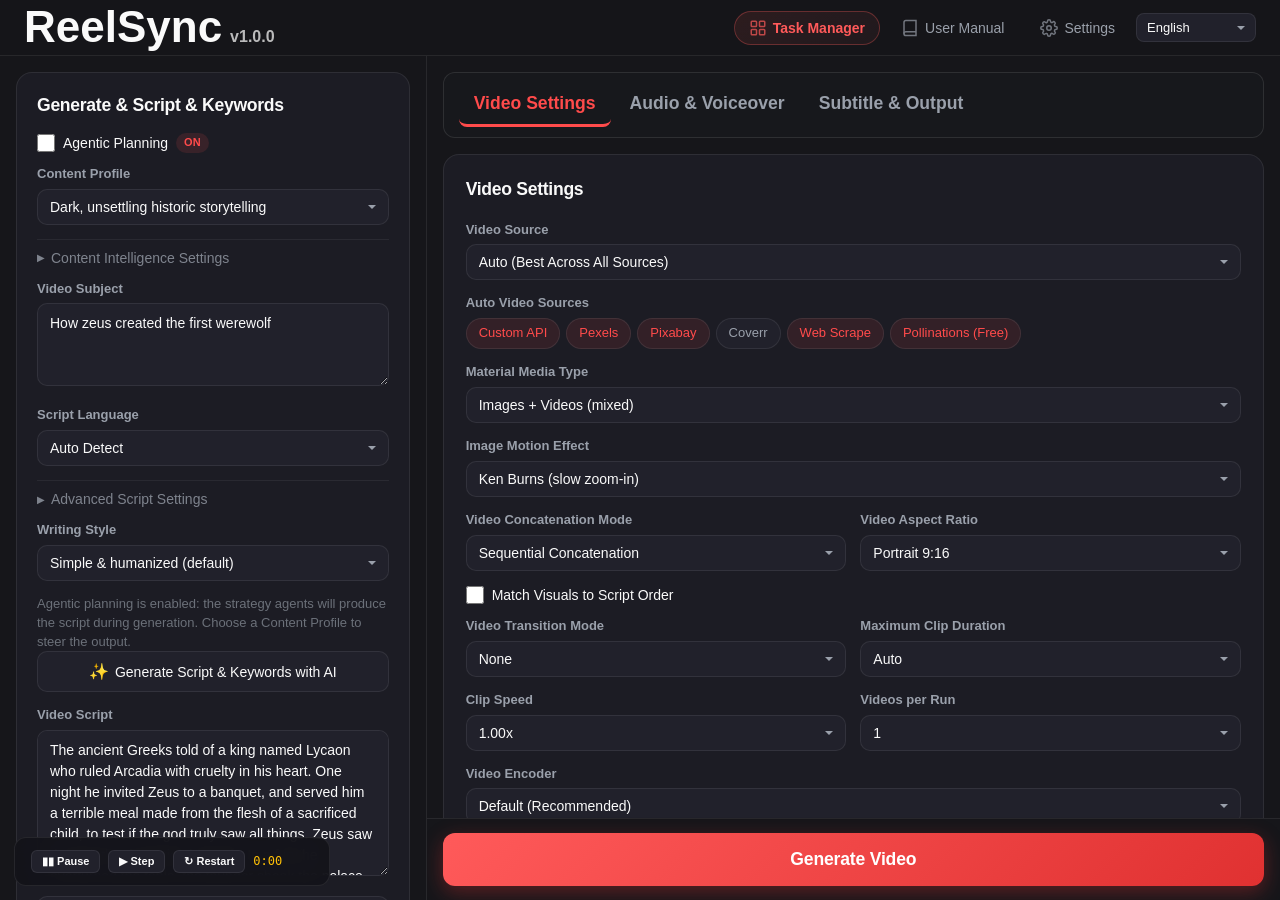
<file: demo/index.html>
<!DOCTYPE html>
<html lang="en">
<head>
<meta charset="UTF-8" />
<meta name="viewport" content="width=device-width, initial-scale=1.0" />
<title>ReelSync - Interactive Product Simulation</title>
<link rel="icon" href="data:image/svg+xml,%3Csvg xmlns='http://www.w3.org/2000/svg' viewBox='0 0 32 32'%3E%3Crect width='32' height='32' rx='8' fill='%23ff4b4b'/%3E%3Cpath d='M11 8l13 8-13 8z' fill='white'/%3E%3C/svg%3E" />
<style>
  :root {
    --bg: #16161a;
    --bg2: #21212b;
    --panel: #1c1c24;
    --panel2: #22232c;
    --border: rgba(255,255,255,0.08);
    --border-strong: rgba(255,255,255,0.14);
    --text: #fafafa;
    --muted: #9aa0ab;
    --dim: #6b7079;
    --accent: #ff4b4b;
    --accent-grad: linear-gradient(135deg, #ff5a5a 0%, #e03131 100%);
    --green: #4CAF50;
    --green-soft: rgba(76,175,80,0.14);
    --blue: #2196F3;
    --amber: #FFC107;
    --radius: 16px;
    --radius-sm: 10px;
    --font: "Segoe UI", -apple-system, BlinkMacSystemFont, Roboto, "Helvetica Neue", Arial, sans-serif;
  }
  * { box-sizing: border-box; margin: 0; padding: 0; }
  html, body { height: 100%; }
  body {
    background: var(--bg);
    color: var(--text);
    font-family: var(--font);
    font-size: 15px;
    line-height: 1.45;
    overflow-x: hidden;
    -webkit-font-smoothing: antialiased;
  }
  ::selection { background: rgba(255,75,75,0.35); }
  button { font-family: inherit; cursor: pointer; border: none; background: none; color: inherit; }
  input, textarea, select { font-family: inherit; }

  /* ---------- Top bar ---------- */
  .topbar {
    height: 56px; flex: 0 0 56px;
    display: flex; align-items: center; gap: 12px;
    padding: 0 24px;
    background: rgba(22,22,26,0.92);
    border-bottom: 1px solid var(--border);
    backdrop-filter: blur(12px);
    z-index: 100;
    position: sticky; top: 0;
  }
  .brand { display: flex; align-items: baseline; gap: 8px; }
  .brand-name { font-size: 2.75rem; font-weight: 700; letter-spacing: 0; line-height: 1.15; }
  .brand-version { font-size: 1rem; opacity: 0.72; font-weight: 600; }
  .topbar-spacer { flex: 1; }
  .topbar-actions { display: flex; align-items: center; gap: 6px; }
  .tb-btn {
    display: inline-flex; align-items: center; gap: 6px;
    padding: 7px 14px; border-radius: 8px;
    font-size: 14px; font-weight: 500; color: var(--muted);
    transition: all .15s;
    background: transparent; border: 1px solid transparent;
  }
  .tb-btn:hover { color: var(--text); background: rgba(255,255,255,0.05); border-color: var(--border); }
  .tb-btn svg { width: 18px; height: 18px; opacity: 0.7; }
  /* Task Manager 入口按钮：与 webui/styles.css 的胶囊样式一致 */
  .tb-btn.tm-pill {
    border-radius: 20px;
    background: linear-gradient(135deg, rgba(255,90,90,0.1), rgba(255,120,120,0.05));
    border: 1px solid rgba(255,90,90,0.3);
    color: #ff5a5a; font-weight: 600;
  }
  .tb-btn.tm-pill.flash { background: rgba(255,90,90,0.2); border-color: rgba(255,90,90,0.6); box-shadow: 0 4px 12px rgba(224,49,49,0.25); }
  .lang-sel {
    padding: 6px 10px; border-radius: 8px; font-size: 13px;
    background: var(--bg2); color: var(--text); border: 1px solid var(--border);
    width: 120px; appearance: none; -webkit-appearance: none;
    background-image: url("data:image/svg+xml,%3Csvg xmlns='http://www.w3.org/2000/svg' width='12' height='12' fill='%239aa0ab'%3E%3Cpath d='M2 4l4 4 4-4'/%3E%3C/svg%3E");
    background-repeat: no-repeat; background-position: right 8px center;
    cursor: pointer;
  }

  /* ---------- Main layout ---------- */
  .main-grid {
    display: grid;
    grid-template-columns: 1.1fr 2.2fr;
    gap: 0;
    /* 固定为视口高度：左栏内部滚动，右栏底部生成区始终可见（与真实 UI 一致） */
    height: calc(100vh - 56px);
  }

  /* ---------- Left panel ---------- */
  .left-panel {
    border-right: 1px solid var(--border);
    padding: 16px;
    overflow-y: auto;
    max-height: calc(100vh - 56px);
  }
  .left-card {
    background: var(--panel);
    border: 1px solid var(--border);
    border-radius: var(--radius);
    padding: 20px;
  }
  .left-card h3 {
    font-size: 1.1rem;
    font-weight: 700;
    margin-bottom: 14px;
    letter-spacing: -0.3px;
  }
  .field { margin-bottom: 14px; }
  .field-label {
    font-size: 13px; font-weight: 600; color: var(--muted);
    margin-bottom: 5px; display: block;
  }
  .field-help {
    font-size: 12px; color: var(--dim); margin-top: 3px;
  }
  .checkbox-row {
    display: flex; align-items: center; gap: 8px;
    margin-bottom: 12px;
  }
  .checkbox-row input[type="checkbox"] {
    width: 18px; height: 18px; accent-color: var(--accent);
    cursor: pointer;
  }
  .checkbox-row label {
    font-size: 14px; font-weight: 500; cursor: pointer;
  }
  .checkbox-row .badge {
    font-size: 11px; padding: 2px 8px; border-radius: 12px;
    background: rgba(255,75,75,0.12); color: var(--accent); font-weight: 600;
  }
  .sel, .inp {
    width: 100%; padding: 9px 12px; border-radius: var(--radius-sm);
    background: var(--bg2); color: var(--text); border: 1px solid var(--border);
    font-size: 14px; transition: border-color .15s;
  }
  .sel:hover, .inp:hover { border-color: rgba(255,75,75,0.3); }
  .sel:focus, .inp:focus { outline: none; border-color: var(--accent); }
  textarea.inp { resize: vertical; min-height: 60px; line-height: 1.5; }
  .sel {
    appearance: none; -webkit-appearance: none;
    background-image: url("data:image/svg+xml,%3Csvg xmlns='http://www.w3.org/2000/svg' width='12' height='12' fill='%239aa0ab'%3E%3Cpath d='M2 4l4 4 4-4'/%3E%3C/svg%3E");
    background-repeat: no-repeat; background-position: right 10px center;
    padding-right: 30px; cursor: pointer;
  }
  .expander {
    border: none; border-top: 1px solid var(--border);
    padding: 10px 0 0 0; margin: 4px 0 14px 0;
    cursor: pointer; display: flex; align-items: center; gap: 6px;
    font-size: 14px; font-weight: 500; color: var(--muted);
    background: none; width: 100%; text-align: left;
    opacity: 0.78; transition: opacity .15s;
  }
  .expander:hover { opacity: 1; }
  .expander .arrow { transition: transform .2s; font-size: 10px; }
  .expander.open .arrow { transform: rotate(90deg); }
  .expander-body { display: none; padding: 8px 0 0 0; }
  .expander-body.open { display: block; }
  .btn-gen-script {
    width: 100%; padding: 10px; border-radius: var(--radius-sm);
    background: var(--bg2); color: var(--text); border: 1px solid var(--border);
    font-size: 14px; font-weight: 500;
    display: flex; align-items: center; justify-content: center; gap: 6px;
    transition: all .15s; margin-bottom: 14px;
  }
  .btn-gen-script:hover { border-color: var(--accent); background: rgba(255,75,75,0.06); }
  /* REC 自动演示：按钮被"按下"时的高亮环 */
  .btn-gen-script.flash {
    border-color: var(--accent) !important;
    background: rgba(255,75,75,0.14) !important;
    box-shadow: 0 0 0 3px rgba(255,75,75,0.25);
  }
  .generate-btn.flash { filter: brightness(1.18); transform: scale(0.98); box-shadow: 0 0 0 4px rgba(255,75,75,0.35); }
  .ci-desc {
    font-size: 13px; color: var(--dim); margin-top: 4px;
    line-height: 1.45;
  }

  /* ---------- Right panel ---------- */
  .right-panel {
    display: flex; flex-direction: column;
    overflow: hidden;
    min-height: 0;
  }

  /* Tabs —— 与 webui/styles.css 的 stTabs 容器一致：圆角容器 + 内边距 */
  .tab-bar {
    display: flex; gap: 4px; padding: 10px 15px;
    margin: 16px 16px 0 16px;
    background: rgba(25,27,31,0.5);
    border-radius: 12px;
    border: 1px solid rgba(255,255,255,0.1);
    flex-shrink: 0;
  }
  .tab-btn {
    padding: 10px 15px;
    font-size: 1.1rem; font-weight: 600;
    color: var(--muted); border-bottom: 3px solid transparent;
    border-radius: 8px;
    transition: all .2s; cursor: pointer;
    background: none; border-top: none; border-left: none; border-right: none;
  }
  .tab-btn:hover { color: var(--text); background: rgba(255,255,255,0.05); }
  .tab-btn.active { color: var(--accent); border-bottom-color: var(--accent); }

  /* Tab content */
  .tab-content {
    flex: 1 1 0; min-height: 0;
    overflow-y: auto; padding: 16px;
  }
  .tab-pane { display: none; }
  .tab-pane.active { display: block; }
  .right-card {
    background: var(--panel);
    border: 1px solid var(--border);
    border-radius: var(--radius);
    padding: 22px;
  }
  .right-card h3 {
    font-size: 1.1rem; font-weight: 700;
    margin-bottom: 18px; letter-spacing: -0.3px;
  }
  .field-row {
    display: grid; grid-template-columns: 1fr 1fr; gap: 14px;
  }
  .seg-ctrl {
    display: flex; gap: 0; border-radius: var(--radius-sm); overflow: hidden;
    border: 1px solid var(--border); margin-bottom: 16px;
  }
  .seg-btn {
    flex: 1; padding: 10px 16px; text-align: center;
    font-size: 14px; font-weight: 500;
    background: var(--bg2); color: var(--muted);
    border: none; border-right: 1px solid var(--border);
    transition: all .15s; cursor: pointer;
  }
  .seg-btn:last-child { border-right: none; }
  .seg-btn.active {
    background: rgba(255,75,75,0.1); color: var(--accent);
    font-weight: 600;
  }
  .voice-preview-btns {
    display: flex; gap: 10px; margin-top: 14px;
  }
  .vp-btn {
    flex: 1; padding: 10px 16px; border-radius: var(--radius-sm);
    background: var(--bg2); color: var(--text); border: 1px solid var(--border);
    font-size: 14px; font-weight: 500;
    display: flex; align-items: center; justify-content: center; gap: 8px;
    transition: all .15s;
  }
  .vp-btn:hover { border-color: var(--accent); background: rgba(255,75,75,0.06); }
  .slider-row {
    display: grid; grid-template-columns: 1fr 1fr; gap: 14px;
  }
  .slider-group { display: flex; flex-direction: column; gap: 4px; }
  .slider-group label { font-size: 13px; font-weight: 600; color: var(--muted); }
  .slider-group .sel { width: 100%; }
  .info-text {
    font-size: 13px; color: var(--dim); margin-top: 6px;
  }
  .section-divider {
    border: none; border-top: 1px solid var(--border);
    margin: 18px 0;
  }

  /* Subtitle preview */
  .sub-preview {
    width: 100%; height: 120px; border-radius: var(--radius-sm);
    background: linear-gradient(135deg, #0d1117 0%, #161b22 100%);
    border: 1px solid var(--border);
    display: grid; place-items: center;
    margin: 14px 0;
    position: relative; overflow: hidden;
  }
  .sub-preview .preview-text {
    font-size: 28px; font-weight: 800; color: #fff;
    text-shadow: 0 2px 8px rgba(0,0,0,0.6);
    letter-spacing: -0.5px;
  }
  .sub-preview .preview-text .hl { color: var(--amber); }

  /* ---------- Bottom section ---------- */
  .bottom-section {
    border-top: 1px solid var(--border);
    padding: 14px 16px;
    background: var(--bg);
    flex-shrink: 0;
  }
  .generate-btn {
    width: 100%; padding: 16px 24px; border-radius: 12px;
    background: var(--accent-grad); color: #fff;
    font-size: 1.1rem; font-weight: 700;
    box-shadow: 0 6px 20px rgba(224,49,49,0.35);
    transition: transform .2s ease, box-shadow .2s ease; letter-spacing: -0.2px;
    border: none; cursor: pointer;
  }
  .generate-btn:hover {
    transform: scale(1.02);
    box-shadow: 0 4px 15px rgba(255,75,75,0.3);
  }
  .generate-btn:disabled {
    opacity: 0.45; filter: grayscale(0.9);
    cursor: not-allowed; transform: none !important;
    box-shadow: none !important;
  }

  /* Status / progress */
  .status-bar {
    display: none; margin-top: 14px;
    background: var(--panel); border: 1px solid var(--border);
    border-radius: var(--radius-sm); padding: 14px 16px;
  }
  .status-bar.show { display: block; }
  .status-bar.success { border-color: rgba(76,175,80,0.35); background: rgba(76,175,80,0.06); }
  .status-bar.fail { border-color: rgba(255,75,75,0.35); background: rgba(255,75,75,0.06); }
  .status-text { font-size: 14px; font-weight: 500; }
  .status-bar.success .status-text { color: var(--green); }
  .progress-track {
    height: 6px; border-radius: 3px; background: var(--bg2);
    margin-top: 10px; overflow: hidden;
  }
  .progress-fill {
    height: 100%; border-radius: 3px; background: var(--accent-grad);
    width: 0%; transition: width .3s;
  }
  .progress-pct { font-size: 12px; color: var(--dim); margin-top: 4px; text-align: right; }

  /* Video player */
  .video-player {
    display: none; margin-top: 14px;
    background: #000; border-radius: var(--radius);
    overflow: hidden; position: relative;
  }
  .video-player.show { display: block; }
  .video-player .vp-inner {
    position: relative; height: 280px; aspect-ratio: 9/16;
    margin: 0 auto;
    background: linear-gradient(135deg, #0d1117 0%, #161b22 100%);
    display: grid; place-items: center;
    overflow: hidden;
  }
  .video-player .vp-inner video {
    width: 100%; height: 100%; object-fit: contain;
  }
  .vp-placeholder {
    text-align: center; color: var(--dim);
  }
  .vp-placeholder .icon { font-size: 48px; margin-bottom: 8px; }
  .vp-placeholder .label { font-size: 14px; }
  /* 成片预览：模拟 ReelSync 输出画面（素材 + 高亮字幕） */
  .vp-film {
    display: none; position: absolute; inset: 0;
    background:
      radial-gradient(ellipse at 70% 20%, rgba(255,120,60,0.35), transparent 55%),
      radial-gradient(ellipse at 25% 75%, rgba(80,60,180,0.4), transparent 60%),
      linear-gradient(160deg, #2b1d3a 0%, #1a1426 45%, #0d0a14 100%);
  }
  .vp-film.show { display: block; animation: filmIn .5s ease-out; }
  @keyframes filmIn { from { opacity: 0; transform: scale(1.04); } to { opacity: 1; transform: scale(1); } }
  .vp-film .storm {
    position: absolute; top: 12%; left: 50%; transform: translateX(-50%);
    width: 46%; aspect-ratio: 1; border-radius: 50%;
    background: radial-gradient(circle, rgba(255,214,90,0.5) 0%, rgba(255,150,50,0.18) 45%, transparent 70%);
    filter: blur(6px);
    animation: stormPulse 2.4s ease-in-out infinite;
  }
  @keyframes stormPulse { 0%,100% { opacity: .7; transform: translateX(-50%) scale(1); } 50% { opacity: 1; transform: translateX(-50%) scale(1.12); } }
  .vp-film .caption {
    position: absolute; left: 8%; right: 8%; bottom: 14%;
    text-align: center;
    font-size: 30px; font-weight: 800; line-height: 1.15;
    color: #fff; text-transform: uppercase;
    text-shadow: 0 3px 0 #000, 0 0 18px rgba(0,0,0,0.65);
    letter-spacing: -0.5px;
  }
  .vp-film .caption .hl { color: var(--amber); }
  .vp-film .badge {
    position: absolute; top: 10px; left: 10px;
    padding: 3px 10px; border-radius: 12px;
    background: rgba(0,0,0,0.55); color: #fff;
    font-size: 11px; font-weight: 600; letter-spacing: 0.4px;
  }
  .vp-controls {
    display: flex; align-items: center; gap: 10px;
    padding: 10px 14px; background: var(--panel);
  }
  .vp-controls button {
    width: 32px; height: 32px; border-radius: 50%;
    display: grid; place-items: center;
    background: var(--bg2); color: var(--text); font-size: 14px;
    transition: background .15s;
  }
  .vp-controls button:hover { background: var(--panel2); }
  .vp-controls .time { font-size: 12px; color: var(--muted); font-variant-numeric: tabular-nums; }
  .vp-controls .spacer { flex: 1; }
  .download-btn {
    display: inline-flex; align-items: center; gap: 6px;
    padding: 8px 16px; border-radius: 10px;
    background: var(--bg2); color: var(--text); border: 1px solid var(--border);
    font-size: 13px; font-weight: 500; margin-top: 10px;
    transition: all .15s;
  }
  .download-btn:hover { border-color: var(--accent); }

  /* Task Manager popover */
  .tm-popover {
    display: none; position: fixed; top: 52px; right: 24px;
    width: min(520px, calc(100vw - 48px));
    background: rgba(30,30,34,0.92); border: 1px solid var(--border);
    border-radius: 16px; padding: 16px;
    backdrop-filter: blur(16px); z-index: 200;
    box-shadow: 0 20px 60px rgba(0,0,0,0.5);
  }
  .tm-popover.show { display: block; }
  .tm-tabs { display: flex; gap: 4px; margin-bottom: 12px; }
  .tm-tab {
    padding: 6px 14px; border-radius: 8px; font-size: 13px; font-weight: 500;
    color: var(--muted); background: transparent; transition: all .15s;
  }
  .tm-tab.active { background: rgba(255,255,255,0.08); color: var(--text); }
  .tm-task {
    display: flex; align-items: center; gap: 12px;
    padding: 10px 12px; border-radius: 10px;
    margin-bottom: 6px; transition: background .15s;
  }
  .tm-task:hover { background: rgba(255,255,255,0.04); }
  .tm-task .subj { font-weight: 600; font-size: 14px; flex: 1; }
  .tm-task .meta { font-size: 12px; color: var(--dim); }
  .tm-task .status-dot {
    width: 8px; height: 8px; border-radius: 50%; flex-shrink: 0;
  }
  .tm-task .status-dot.done { background: var(--green); }
  .tm-task .status-dot.running { background: var(--amber); animation: pulse 1.2s infinite; }
  @keyframes pulse { 0%,100% { opacity: 1; } 50% { opacity: 0.4; } }

  /* Toast */
  .toast-container {
    position: fixed; bottom: 20px; right: 20px; z-index: 300;
    display: flex; flex-direction: column; gap: 8px;
  }
  .toast {
    padding: 10px 16px; border-radius: 10px;
    background: rgba(30,30,34,0.95); border: 1px solid var(--border);
    backdrop-filter: blur(12px); font-size: 13px; font-weight: 500;
    animation: toastIn .3s ease-out;
    display: flex; align-items: center; gap: 8px;
  }
  @keyframes toastIn { from { opacity: 0; transform: translateY(10px); } to { opacity: 1; transform: translateY(0); } }

  /* Responsive */
  @media (max-width: 900px) {
    .main-grid { grid-template-columns: 1fr; }
    .left-panel { max-height: none; border-right: none; border-bottom: 1px solid var(--border); }
    .brand-name { font-size: 1.875rem; }
  }

  /* Demo mode badge —— 左下角，避开顶部操作区与右下角 toast */
  .demo-badge {
    display: none; position: fixed; bottom: 14px; left: 14px;
    padding: 6px 14px; border-radius: 20px;
    background: rgba(255,193,7,0.15); border: 1px solid rgba(255,193,7,0.35);
    color: var(--amber); font-size: 12px; font-weight: 600;
    z-index: 250; letter-spacing: 0.3px;
  }
  .demo-badge.show { display: flex; align-items: center; gap: 6px; }

  /* Dev controls */
  .dev-panel {
    display: none; position: fixed; bottom: 14px; left: 14px;
    padding: 12px 16px; border-radius: 12px;
    background: rgba(20,20,26,0.95); border: 1px solid var(--border);
    backdrop-filter: blur(12px); z-index: 250;
    font-size: 12px; color: var(--muted);
  }
  .dev-panel.show { display: flex; flex-direction: column; gap: 8px; }
  .dev-row { display: flex; align-items: center; gap: 8px; }
  .dev-row button {
    padding: 4px 10px; border-radius: 6px; font-size: 11px; font-weight: 600;
    background: var(--bg2); color: var(--text); border: 1px solid var(--border);
    transition: all .1s;
  }
  .dev-row button:hover { border-color: var(--accent); }
  .dev-row .clock { font-family: monospace; color: var(--amber); min-width: 60px; }

  /* AI activity */
  .ai-activity {
    display: none; margin-top: 14px;
    background: var(--panel); border: 1px solid var(--border);
    border-radius: var(--radius-sm); padding: 12px 14px;
    max-height: 110px; overflow-y: auto;
  }
  .ai-activity.show { display: block; }
  .ai-activity h4 { font-size: 12px; font-weight: 600; color: var(--dim); text-transform: uppercase; letter-spacing: 0.5px; margin-bottom: 8px; }
  .ai-log { font-size: 12px; color: var(--muted); font-family: monospace; line-height: 1.6; }
  .ai-log .ts { color: var(--dim); }
  .ai-log .ok { color: var(--green); }
  .ai-log .info { color: var(--blue); }
  .ai-log .warn { color: var(--amber); }
</style>
</head>
<body>

<!-- Top bar -->
<div class="topbar">
  <div class="brand">
    <span class="brand-name">ReelSync</span>
    <span class="brand-version">v1.0.0</span>
  </div>
  <div class="topbar-spacer"></div>
  <div class="topbar-actions">
    <button class="tb-btn tm-pill" onclick="toggleTM()" id="tmBtn">
      <svg viewBox="0 0 24 24" fill="none" stroke="currentColor" stroke-width="2"><rect x="3" y="3" width="7" height="7" rx="1"/><rect x="14" y="3" width="7" height="7" rx="1"/><rect x="3" y="14" width="7" height="7" rx="1"/><rect x="14" y="14" width="7" height="7" rx="1"/></svg>
      Task Manager
    </button>
    <button class="tb-btn">
      <svg viewBox="0 0 24 24" fill="none" stroke="currentColor" stroke-width="2"><path d="M4 19.5A2.5 2.5 0 0 1 6.5 17H20"/><path d="M6.5 2H20v20H6.5A2.5 2.5 0 0 1 4 19.5v-15A2.5 2.5 0 0 1 6.5 2z"/></svg>
      User Manual
    </button>
    <button class="tb-btn" onclick="toast('Settings opened','info')">
      <svg viewBox="0 0 24 24" fill="none" stroke="currentColor" stroke-width="2"><circle cx="12" cy="12" r="3"/><path d="M19.4 15a1.65 1.65 0 0 0 .33 1.82l.06.06a2 2 0 0 1-2.83 2.83l-.06-.06a1.65 1.65 0 0 0-1.82-.33 1.65 1.65 0 0 0-1 1.51V21a2 2 0 0 1-4 0v-.09A1.65 1.65 0 0 0 9 19.4a1.65 1.65 0 0 0-1.82.33l-.06.06a2 2 0 0 1-2.83-2.83l.06-.06A1.65 1.65 0 0 0 4.68 15a1.65 1.65 0 0 0-1.51-1H3a2 2 0 0 1 0-4h.09A1.65 1.65 0 0 0 4.6 9a1.65 1.65 0 0 0-.33-1.82l-.06-.06a2 2 0 0 1 2.83-2.83l.06.06A1.65 1.65 0 0 0 9 4.68a1.65 1.65 0 0 0 1-1.51V3a2 2 0 0 1 4 0v.09a1.65 1.65 0 0 0 1 1.51 1.65 1.65 0 0 0 1.82-.33l.06-.06a2 2 0 0 1 2.83 2.83l-.06.06A1.65 1.65 0 0 0 19.4 9a1.65 1.65 0 0 0 1.51 1H21a2 2 0 0 1 0 4h-.09a1.65 1.65 0 0 0-1.51 1z"/></svg>
      Settings
    </button>
    <select class="lang-sel" aria-label="Language">
      <option>English</option>
      <option>中文</option>
      <option>Deutsch</option>
      <option>Espa&ntilde;ol</option>
      <option>Ti&#7871;ng Vi&#7879;t</option>
    </select>
  </div>
</div>

<!-- Task Manager Popover -->
<div class="tm-popover" id="tmPopover">
  <div class="tm-tabs">
    <button class="tm-tab active">All</button>
    <button class="tm-tab">Processing</button>
    <button class="tm-tab">Completed</button>
    <button class="tm-tab">Failed</button>
  </div>
  <div id="tmList"></div>
</div>

<!-- Main grid -->
<div class="main-grid">

  <!-- Left panel -->
  <div class="left-panel">
    <div class="left-card">
      <h3>Generate &amp; Script &amp; Keywords</h3>

      <div class="checkbox-row">
        <input type="checkbox" id="agenticCheck" />
        <label for="agenticCheck">Agentic Planning</label>
        <span class="badge">ON</span>
      </div>

      <div class="field">
        <label class="field-label">Content Profile</label>
        <select class="sel" id="contentProfile">
          <option>Dark, unsettling historic storytelling</option>
          <option>Fast-paced tech explainer</option>
          <option>Warm educational narrator</option>
        </select>
      </div>

      <button class="expander" onclick="toggleExp(this)">
        <span class="arrow">&#9654;</span> Content Intelligence Settings
      </button>
      <div class="expander-body" id="ciBody"></div>

      <div class="field">
        <label class="field-label">Video Subject</label>
        <textarea class="inp" rows="3" id="videoSubject">How zeus created the first werewolf</textarea>
      </div>

      <div class="field">
        <label class="field-label">Script Language</label>
        <select class="sel" id="scriptLang">
          <option>Auto Detect</option>
          <option>English</option>
          <option>Chinese</option>
          <option>Spanish</option>
        </select>
      </div>

      <button class="expander" onclick="toggleExp(this)">
        <span class="arrow">&#9654;</span> Advanced Script Settings
      </button>
      <div class="expander-body" id="advBody"></div>

      <div class="field">
        <label class="field-label">Writing Style</label>
        <select class="sel">
          <option>Simple &amp; humanized (default)</option>
          <option>Field expert / professional</option>
          <option>Storytelling / vivid</option>
          <option>Persuasive / motivational</option>
          <option>Educational / clear teacher</option>
          <option>Casual / relaxed</option>
        </select>
      </div>

      <p class="ci-desc">Agentic planning is enabled: the strategy agents will produce the script during generation. Choose a Content Profile to steer the output.</p>

      <button class="btn-gen-script" id="genScriptBtn" onclick="genScript()">
        <span style="font-size:16px">&#10024;</span> Generate Script &amp; Keywords with AI
      </button>

      <div class="field">
        <label class="field-label">Video Script</label>
        <textarea class="inp" rows="6" id="videoScript">The ancient Greeks told of a king named Lycaon who ruled Arcadia with cruelty in his heart. One night he invited Zeus to a banquet, and served him a terrible meal made from the flesh of a sacrificed child, to test if the god truly saw all things. Zeus saw through the deception instantly. In a fury he overturned the table, the thunder shook the palace walls, and Lycaon's eyes went wide with terror as his body began to twist and crack with a new wild hunger. Zeus watched him run into the night and decreed that this curse would pass down through his bloodline creating the werewolves we hear about in stories today, so the next time you hear a howl at the moon remember it started with a king who thought he could trick the king of the gods</textarea>
      </div>

      <button class="btn-gen-script" id="genKeywordsBtn" onclick="toast('Keywords generated','ok')">
        <span style="font-size:16px">&#10024;</span> Generate Keywords with AI
      </button>

      <div class="field">
        <label class="field-label">Video Keywords <span style="font-weight:400;color:var(--dim)">(English, Optional)</span></label>
        <textarea class="inp" rows="3" id="videoTerms">Zeus throne, Lycaon palace, Arcadian palace, Lycaon banquet, Zeus overturning table, Zeus thunder, Lycaon transforming, werewolf night</textarea>
      </div>
    </div>
  </div>

  <!-- Right panel -->
  <div class="right-panel">
    <div class="tab-bar">
      <button class="tab-btn active" onclick="switchTab(0)">Video Settings</button>
      <button class="tab-btn" onclick="switchTab(1)">Audio &amp; Voiceover</button>
      <button class="tab-btn" onclick="switchTab(2)">Subtitle &amp; Output</button>
    </div>

    <div class="tab-content">
      <!-- Tab 0: Video Settings -->
      <div class="tab-pane active" id="tp0">
        <div class="right-card">
          <h3>Video Settings</h3>

          <div class="field">
            <label class="field-label">Video Source</label>
            <select class="sel" id="videoSource" onchange="onSourceChange()">
              <option value="auto">Auto (Best Across All Sources)</option>
              <option value="custom">Custom API (Hybrid)</option>
              <option value="pexels">Pexels</option>
              <option value="pixabay">Pixabay</option>
              <option value="coverr">Coverr</option>
              <option value="webscrape">Web Scrape</option>
              <option value="pollinations">Pollinations (Free)</option>
            </select>
          </div>

          <div id="autoProvidersWrap" class="field">
            <label class="field-label">Auto Video Sources</label>
            <div style="display:flex;flex-wrap:wrap;gap:6px;margin-top:4px" id="autoProviders"></div>
          </div>

          <div class="field">
            <label class="field-label">Material Media Type</label>
            <select class="sel">
              <option>Images + Videos (mixed)</option>
              <option>Videos only</option>
            </select>
          </div>

          <div class="field">
            <label class="field-label">Image Motion Effect</label>
            <select class="sel">
              <option>Ken Burns (slow zoom-in)</option>
              <option>Zoom In</option>
              <option>Zoom Out</option>
              <option>Slide In (left)</option>
              <option>Slide In (right)</option>
              <option>Fade</option>
              <option>Random</option>
            </select>
          </div>

          <div class="field-row">
            <div class="field">
              <label class="field-label">Video Concatenation Mode</label>
              <select class="sel">
                <option>Sequential Concatenation</option>
                <option>Random Concatenation (Recommended)</option>
              </select>
            </div>
            <div class="field">
              <label class="field-label">Video Aspect Ratio</label>
              <select class="sel">
                <option>Portrait 9:16</option>
                <option>Landscape 16:9</option>
              </select>
            </div>
          </div>

          <div class="checkbox-row">
            <input type="checkbox" id="matchOrder" />
            <label for="matchOrder">Match Visuals to Script Order</label>
          </div>

          <div class="field-row">
            <div class="field">
              <label class="field-label">Video Transition Mode</label>
              <select class="sel">
                <option>None</option>
                <option>Auto</option>
                <option>Mix</option>
                <option>Shuffle</option>
                <option>FadeIn</option>
                <option>FadeOut</option>
                <option>SlideIn</option>
                <option>SlideOut</option>
                <option>ZoomIn</option>
                <option>ZoomOut</option>
              </select>
            </div>
            <div class="field">
              <label class="field-label">Maximum Clip Duration</label>
              <select class="sel">
                <option>Auto</option>
                <option>2s</option><option>3s</option><option>4s</option>
                <option>5s</option><option>6s</option><option>7s</option>
                <option>8s</option><option>9s</option><option>10s</option>
              </select>
            </div>
          </div>

          <div class="field-row">
            <div class="field">
              <label class="field-label">Clip Speed</label>
              <select class="sel">
                <option>1.00x</option><option>0.50x</option><option>0.75x</option>
                <option>1.25x</option><option>1.50x</option><option>2.00x</option>
              </select>
            </div>
            <div class="field">
              <label class="field-label">Videos per Run</label>
              <select class="sel">
                <option>1</option><option>2</option><option>3</option><option>4</option><option>5</option>
              </select>
            </div>
          </div>

          <div class="field">
            <label class="field-label">Video Encoder</label>
            <select class="sel">
              <option>Default (Recommended)</option>
              <option>libx264 (CPU)</option>
              <option>NVIDIA NVENC (h264_nvenc)</option>
              <option>AMD AMF (h264_amf)</option>
              <option>Intel QSV (h264_qsv)</option>
            </select>
          </div>
        </div>
      </div>

      <!-- Tab 1: Audio & Voiceover -->
      <div class="tab-pane" id="tp1">
        <div class="right-card">
          <h3>Audio &amp; Voiceover</h3>

          <label class="field-label">Voiceover Mode</label>
          <div class="seg-ctrl">
            <button class="seg-btn active" onclick="segBtn(this)">Auto</button>
            <button class="seg-btn" onclick="segBtn(this)">Upload</button>
            <button class="seg-btn" onclick="segBtn(this)">None</button>
          </div>

          <div class="field">
            <label class="field-label">Voiceover Service</label>
            <select class="sel">
              <option>Azure TTS V1</option>
              <option>Azure TTS V2</option>
              <option>SiliconFlow TTS</option>
              <option>Google Gemini TTS</option>
              <option>Xiaomi MiMo TTS</option>
              <option>MiniMax TTS</option>
              <option>ElevenLabs TTS</option>
              <option>Chatterbox TTS</option>
            </select>
          </div>

          <div class="field">
            <label class="field-label">Voice <span style="font-weight:400;color:var(--dim)">(match script language)</span></label>
            <select class="sel">
              <option>en-US-Christopher-Male</option>
              <option>en-US-JennyNeural-Female</option>
              <option>en-US-GuyNeural-Male</option>
              <option>en-US-AriaNeural-Female</option>
            </select>
          </div>

          <div class="slider-row">
            <div class="slider-group">
              <label>Voiceover Volume</label>
              <select class="sel"><option>100%</option><option>80%</option><option>120%</option><option>150%</option><option>200%</option></select>
            </div>
            <div class="slider-group">
              <label>Voiceover Speed</label>
              <select class="sel"><option>1.0x</option><option>0.8x</option><option>0.9x</option><option>1.1x</option><option>1.2x</option><option>1.5x</option><option>2.0x</option></select>
            </div>
          </div>

          <p class="info-text">Estimated full voiceover: about 86.4&ndash;116.9 sec (local estimate, no API call)</p>

          <div class="voice-preview-btns">
            <button class="vp-btn" onclick="toast('Playing voice sample...','info')">
              <span>&#9654;</span> Voice Sample
            </button>
            <button class="vp-btn" onclick="toast('Generating full preview...','info')">
              <span>&#9776;</span> Full Preview
            </button>
          </div>

          <hr class="section-divider" />

          <div class="field">
            <label class="field-label">Background Music Source</label>
            <select class="sel">
              <option>No Background Music</option>
              <option>Random Background Music</option>
              <option>Custom Background Music</option>
              <option>Automatic Video-Matched Music (Sonilo AI)</option>
              <option>Automatic Video-Matched Music (ElevenLabs AI)</option>
            </select>
          </div>

          <div class="field">
            <label class="field-label">Background Music Volume</label>
            <select class="sel"><option>100%</option><option>50%</option><option>75%</option><option>0%</option></select>
          </div>
        </div>
      </div>

      <!-- Tab 2: Subtitle & Output -->
      <div class="tab-pane" id="tp2">
        <div class="right-card">
          <h3>Subtitle &amp; Output</h3>

          <div class="checkbox-row">
            <input type="checkbox" id="subEnabled" checked />
            <label for="subEnabled">Enable Subtitles</label>
          </div>

          <div class="field">
            <label class="field-label">Style Preset</label>
            <select class="sel" id="stylePreset" onchange="onPresetChange()">
              <option value="hormozi">Hormozi / Viral Bold</option>
              <option value="tiktok">TikTok Viral</option>
              <option value="capcut">CapCut Clean</option>
              <option value="cinematic">Cinematic Documentary</option>
              <option value="minimal">Minimalist Clean</option>
              <option value="neon">Neon Glow</option>
              <option value="custom">Custom</option>
            </select>
          </div>

          <div class="field">
            <label class="field-label">Font</label>
            <select class="sel">
              <option>Montserrat-Bold.ttf</option>
              <option>Arial-Bold.ttf</option>
              <option>Impact.ttf</option>
            </select>
          </div>

          <div class="field-row">
            <div class="field">
              <label class="field-label">Position</label>
              <select class="sel">
                <option>Auto</option>
                <option>Top</option>
                <option>Center</option>
                <option selected>Bottom (Recommended)</option>
                <option>Custom</option>
              </select>
            </div>
            <div class="field">
              <label class="field-label">Subtitle Casing</label>
              <select class="sel">
                <option>As Spoken</option>
                <option>UPPERCASE (AA)</option>
                <option>lowercase (aa)</option>
                <option>Sentence case (Aa)</option>
                <option>Title Case (Aa)</option>
              </select>
            </div>
          </div>

          <div class="sub-preview">
            <span class="preview-text" id="subPreviewText">How <span class="hl">Zeus</span> created the first <span class="hl">werewolf</span></span>
          </div>

          <div class="field-row">
            <div class="field">
              <label class="field-label">Font Size</label>
              <select class="sel"><option>60</option><option>30</option><option>40</option><option>50</option><option>70</option><option>80</option><option>100</option></select>
            </div>
            <div class="field">
              <label class="field-label">Color</label>
              <div style="display:flex;align-items:center;gap:8px">
                <div style="width:32px;height:32px;border-radius:6px;background:#fff;border:1px solid var(--border)"></div>
                <span style="font-size:13px;color:var(--dim)">#FFFFFF</span>
              </div>
            </div>
          </div>

          <div class="field-row">
            <div class="field">
              <label class="field-label">Outline</label>
              <div style="display:flex;align-items:center;gap:8px">
                <div style="width:32px;height:32px;border-radius:6px;background:#000;border:1px solid var(--border)"></div>
                <span style="font-size:13px;color:var(--dim)">#000000</span>
              </div>
            </div>
            <div class="field">
              <label class="field-label">Highlight Color</label>
              <div style="display:flex;align-items:center;gap:8px">
                <div style="width:32px;height:32px;border-radius:6px;background:#FFD60A;border:1px solid var(--border)"></div>
                <span style="font-size:13px;color:var(--dim)">#FFD60A</span>
              </div>
            </div>
          </div>

          <div class="checkbox-row">
            <input type="checkbox" id="bgEnabled" />
            <label for="bgEnabled">Background</label>
          </div>

          <hr class="section-divider" />

          <h4 style="font-size:0.85rem;font-weight:600;letter-spacing:0.04em;color:var(--dim);text-transform:uppercase;margin-bottom:12px">Subtitle Animation</h4>

          <div class="checkbox-row">
            <input type="checkbox" id="animPop" />
            <label for="animPop">Pop-in Bounce</label>
          </div>
          <div class="checkbox-row">
            <input type="checkbox" id="animFloat" />
            <label for="animFloat">Floating Motion</label>
          </div>
          <div class="checkbox-row">
            <input type="checkbox" id="animHL" />
            <label for="animHL">Highlight Active Word</label>
          </div>
          <div class="checkbox-row">
            <input type="checkbox" id="animAvoid" checked />
            <label for="animAvoid">Dynamic Auto Avoidance</label>
          </div>
        </div>
      </div>
    </div>

    <!-- Bottom section -->
    <div class="bottom-section">
      <button class="generate-btn" id="genBtn" onclick="startGen()">Generate Video</button>

      <div class="status-bar" id="statusBar">
        <div class="status-text" id="statusText">Generating video, please wait...</div>
        <div class="progress-track"><div class="progress-fill" id="progressFill"></div></div>
        <div class="progress-pct" id="progressPct"></div>
      </div>

      <div class="ai-activity" id="aiActivity">
        <h4>AI Activity</h4>
        <div class="ai-log" id="aiLog"></div>
      </div>

      <div class="video-player" id="videoPlayer">
        <div class="vp-inner" id="vpInner">
          <div class="vp-film" id="vpFilm">
            <div class="storm"></div>
            <span class="badge">1080&times;1920 &middot; 1:11</span>
            <div class="caption">How <span class="hl">Zeus</span> created the first <span class="hl">werewolf</span></div>
          </div>
          <div class="vp-placeholder">
            <div class="icon">&#9654;</div>
            <div class="label">Video will appear here</div>
          </div>
        </div>
        <div class="vp-controls">
          <button onclick="toast('Playing...','info')">&#9654;</button>
          <span class="time">0:00 / 1:11</span>
          <div class="spacer"></div>
          <button onclick="toast('Download started','ok')">&#8681;</button>
        </div>
      </div>
    </div>
  </div>
</div>

<!-- Demo badge -->
<div class="demo-badge" id="demoBadge">&#9673; DEMO MODE</div>

<!-- Dev controls -->
<div class="dev-panel" id="devPanel">
  <div class="dev-row">
    <button id="devPause" onclick="togglePause()">&#9646;&#9646; Pause</button>
    <button onclick="stepFwd()">&#9654; Step</button>
    <button onclick="resetClock()">&#8635; Restart</button>
    <span class="clock" id="clockDisplay">0:00</span>
  </div>
</div>

<!-- Toasts -->
<div class="toast-container" id="toasts"></div>

<script>
  var $ = function(id) { return document.getElementById(id); };

  /* ======== Clock ======== */
  var clock = { t: 0, running: false, scale: 1, startTime: 0 };
  var REC = new URLSearchParams(window.location.search).get("record") === "1";
  var REC_FORM = 1.4, REC_GEN = 4.0;

  if (REC) {
    clock.scale = 2;
    $("demoBadge").classList.add("show");
    $("devPanel").classList.remove("show");
    document.querySelectorAll(".tb-btn, .lang-sel, .checkbox-row input, .sel, .inp, textarea, .btn-gen-script, .expander, .seg-btn, .generate-btn, .tab-btn").forEach(function(el) {
      el.style.pointerEvents = "none";
    });
  } else {
    $("devPanel").classList.add("show");
  }

  function clockTick() {
    if (clock.running) {
      clock.t = REC ? (performance.now() - clock.startTime) / 1000 * clock.scale : (performance.now() - clock.startTime) / 1000;
    }
    requestAnimationFrame(clockTick);
  }
  requestAnimationFrame(clockTick);

  function resetClock() { clock.t = 0; clock.running = false; $("clockDisplay").textContent = "0:00"; }
  function togglePause() {
    clock.running = !clock.running;
    $("devPause").textContent = clock.running ? "\u23F8 Pause" : "\u25B6 Resume";
    toast(clock.running ? "Workflow resumed" : "Workflow paused", "info");
  }
  function stepFwd() { clock.t += 1; }

  setInterval(function() {
    var s = Math.floor(clock.t);
    $("clockDisplay").textContent = Math.floor(s / 60) + ":" + String(s % 60).padStart(2, "0");
  }, 200);

  /* ======== Toast ======== */
  function toast(msg, type) {
    var d = document.createElement("div");
    d.className = "toast";
    d.innerHTML = (type === "ok" ? "&#10003; " : type === "warn" ? "&#9888; " : "") + msg;
    $("toasts").appendChild(d);
    setTimeout(function() { d.remove(); }, 3500);
  }

  /* ======== Task Manager ======== */
  function toggleTM() { $("tmPopover").classList.toggle("show"); }
  var tmTasks = [
    { subj: "How zeus created the first werewolf", status: "done", time: "2m ago" },
    { subj: "Top 5 myths about ancient Rome", status: "done", time: "15m ago" },
    { subj: "The science behind black holes", status: "running", time: "Now" },
  ];
  function renderTM() {
    $("tmList").innerHTML = tmTasks.map(function(t) {
      return '<div class="tm-task"><div class="status-dot ' + t.status + '"></div><div class="subj">' + t.subj + '</div><div class="meta">' + t.time + '</div></div>';
    }).join("");
  }
  renderTM();
  document.addEventListener("click", function(e) {
    if (!e.target.closest(".tm-popover") && !e.target.closest("#tmBtn")) $("tmPopover").classList.remove("show");
  });

  /* ======== Tabs ======== */
  function switchTab(idx) {
    document.querySelectorAll(".tab-btn").forEach(function(b, i) { b.classList.toggle("active", i === idx); });
    document.querySelectorAll(".tab-pane").forEach(function(p, i) { p.classList.toggle("active", i === idx); });
  }

  /* ======== Segmented control ======== */
  function segBtn(el) {
    el.parentElement.querySelectorAll(".seg-btn").forEach(function(b) { b.classList.remove("active"); });
    el.classList.add("active");
  }

  /* ======== Expanders ======== */
  function toggleExp(el) {
    el.classList.toggle("open");
    var body = el.nextElementSibling;
    body.classList.toggle("open");
  }

  /* ======== Auto providers chips ======== */
  var PROVIDERS = ["Custom API", "Pexels", "Pixabay", "Coverr", "Web Scrape", "Pollinations (Free)"];
  function renderProviders() {
    $("autoProviders").innerHTML = PROVIDERS.map(function(p) {
      var on = p !== "Coverr";
      return '<span class="chip" onclick="this.classList.toggle(\'on\')" style="cursor:pointer;padding:5px 12px;border-radius:20px;font-size:13px;font-weight:500;border:1px solid var(--border);background:' + (on ? 'rgba(255,75,75,0.1)' : 'var(--bg2)') + ';color:' + (on ? 'var(--accent)' : 'var(--muted)') + ';transition:all .15s">' + p + '</span>';
    }).join("");
  }
  renderProviders();
  function onSourceChange() {}

  /* ======== Preset change ======== */
  function onPresetChange() {
    var p = $("stylePreset").value;
    var text = "How Zeus created the first werewolf";
    var preview = "How <span class='hl'>Zeus</span> created the first <span class='hl'>werewolf</span>";
    if (p === "tiktok") preview = "HOW <span class='hl'>ZEUS</span> CREATED THE FIRST <span class='hl'>WEREWOLF</span>";
    else if (p === "capcut") preview = "How <span class='hl'>Zeus</span> created the first <span class='hl'>werewolf</span>";
    else if (p === "cinematic") preview = "How Zeus created the first werewolf";
    else if (p === "minimal") preview = "How <span class='hl'>Zeus</span> created the first <span class='hl'>werewolf</span>";
    else if (p === "neon") preview = "How <span class='hl' style='color:#0ff'>Zeus</span> created the first <span class='hl' style='color:#0ff'>werewolf</span>";
    $("subPreviewText").innerHTML = preview;
  }

  /* ======== Script generation ======== */
  function genScript() { toast("Script & keywords generated!", "ok"); }

  /* ======== AI Activity logs ======== */
  var LOG_LINES = [
    { ts: 18, msg: "Analyzing niche & audience", cls: "info" },
    { ts: 20, msg: "Researching: Zeus, Greek mythology, werewolf origin", cls: "info" },
    { ts: 22, msg: "Strategy: dark storytelling, short-form dramatic hook", cls: "info" },
    { ts: 24, msg: "Script draft complete (4 paragraphs)", cls: "ok" },
    { ts: 26, msg: "Critic review: approved, no revisions needed", cls: "ok" },
    { ts: 28, msg: "Scene plan: 10 shots identified", cls: "info" },
    { ts: 30, msg: "Searching materials across 3 providers...", cls: "info" },
    { ts: 32, msg: "Downloaded 10 clips (avg 5.2s each)", cls: "ok" },
    { ts: 34, msg: "Rendering subtitles (TikTok Viral preset)", cls: "info" },
    { ts: 36, msg: "Compositing overlays (title + fact cards)", cls: "info" },
    { ts: 38, msg: "Video assembly: encoding with libx264", cls: "info" },
    { ts: 40, msg: "QA factuality gate passed", cls: "ok" },
    { ts: 42, msg: "Final video ready (1:11, 1080x1920)", cls: "ok" },
  ];

  var genState = { phase: "idle", progress: 0 };

  function addLog(t, msg, cls) {
    var s = Math.floor(t);
    var ts = String(Math.floor(s / 60)) + ":" + String(s % 60).padStart(2, "0");
    $("aiLog").innerHTML += '<div><span class="ts">[' + ts + ']</span> <span class="' + cls + '">' + msg + '</span></div>';
    $("aiActivity").scrollTop = $("aiActivity").scrollHeight;
  }

  /* ======== Generation flow ======== */
  function startGen() {
    if (genState.phase !== "idle") return;
    genState.phase = "generating";
    genState.progress = 0;
    $("genBtn").disabled = true;
    $("genBtn").textContent = "Generating video, please wait...";
    $("statusBar").classList.add("show");
    $("statusBar").classList.remove("success", "fail");
    $("statusText").textContent = "Generating video, please wait...";
    $("progressFill").style.width = "0%";
    $("progressPct").textContent = "";
    $("aiActivity").classList.add("show");
    $("aiLog").innerHTML = "";
    $("videoPlayer").classList.remove("show");

    clock.running = true;
    if (!REC) { clock.startTime = performance.now(); clock.t = 0; }

    var logIdx = 0;
    var genInterval = setInterval(function() {
      var p = Math.min(100, genState.progress + (REC ? 0.62 : 3.5));
      genState.progress = p;
      $("progressFill").style.width = p + "%";
      $("progressPct").textContent = Math.round(p) + "%";

      while (logIdx < LOG_LINES.length && clock.t >= LOG_LINES[logIdx].ts) {
        addLog(LOG_LINES[logIdx].ts, LOG_LINES[logIdx].msg, LOG_LINES[logIdx].cls);
        logIdx++;
      }

      if (p >= 100) {
        clearInterval(genInterval);
        genState.phase = "done";
        if (!REC) clock.running = false;
        $("genBtn").disabled = false;
        $("genBtn").textContent = "Generate Video";
        $("statusBar").classList.add("success");
        $("statusText").textContent = "Video Generation Completed";
        $("progressPct").textContent = "100%";
        $("videoPlayer").classList.add("show");
        $("vpFilm").classList.add("show");
        $("vpInner").querySelector(".vp-placeholder").style.display = "none";
        toast("Video Generation Completed!", "ok");
        tmTasks.unshift({ subj: "How zeus created the first werewolf", status: "done", time: "Just now" });
        renderTM();
      }
    }, REC ? 80 : 200);
  }

  /* ======== Init ======== */
  function init() {
    onPresetChange();
    clock.startTime = performance.now();
    if (REC) {
      setTimeout(function() { clock.running = true; }, 100);
      startAutoSequence();
    }
  }

  /* ======== REC 自动演示序列 ========
   * clock.t = 2 × 实际秒数。整条时间线（约 30s 成片）：
   * t=2    点「Generate Script & Keywords」→ 打字机填入脚本
   * t=7    点「Generate Keywords」→ 打字机填入关键词
   * t=10-16 轮巡三个设置页签（Audio → Subtitle → Video）
   * t=18   点「Generate Video」→ 进度条 + AI 活动日志（13s）
   * t=46   完成：成片预览 + 任务管理器弹层展示新任务
   * t=54   收起任务管理器，定格结尾画面
   */
  function startAutoSequence() {
    var SCRIPT_TEXT = $("videoScript").value;
    var TERMS_TEXT = $("videoTerms").value;
    // 开场先清空，让打字机效果完整呈现 AI 生成过程
    $("videoScript").value = "";
    $("videoTerms").value = "";

    function typeInto(el, text, durMs, done) {
      var start = performance.now();
      var len = text.length;
      (function tick() {
        var k = Math.min(len, Math.floor((performance.now() - start) / durMs * len));
        el.value = text.slice(0, k);
        if (k < len && !el.dataset.skipType) requestAnimationFrame(tick);
        else { el.value = text; if (done) done(); }
      })();
    }

    function pressBtn(btn, fn) {
      if (!btn) { fn(); return; }
      btn.classList.add("flash");
      setTimeout(function() { btn.classList.remove("flash"); }, 320);
      setTimeout(fn, 160);
    }

    var SCHEDULE = [
      { at: 2.0, fn: function() {
          pressBtn($("genScriptBtn"), function() {
            typeInto($("videoScript"), SCRIPT_TEXT, 2600, function() {
              toast("Script & keywords generated!", "ok");
            });
          });
        } },
      { at: 7.5, fn: function() {
          pressBtn($("genKeywordsBtn"), function() {
            typeInto($("videoTerms"), TERMS_TEXT, 1100, function() {
              toast("Keywords generated", "ok");
            });
          });
        } },
      { at: 11, fn: function() { switchTab(1); } },
      { at: 14, fn: function() { switchTab(2); } },
      { at: 17, fn: function() { switchTab(0); } },
      { at: 19, fn: function() { pressBtn($("genBtn"), function() { startGen(); }); } },
      { at: 47, fn: function() { toggleTM(); $("tmBtn").classList.add("flash"); } },
      { at: 55, fn: function() { toggleTM(); $("tmBtn").classList.remove("flash"); } },
    ];

    var schedIdx = 0;
    setInterval(function() {
      while (schedIdx < SCHEDULE.length && clock.t >= SCHEDULE[schedIdx].at) {
        SCHEDULE[schedIdx].fn();
        schedIdx++;
      }
    }, 60);
  }
  init();
</script>
</body>
</html>
</file>
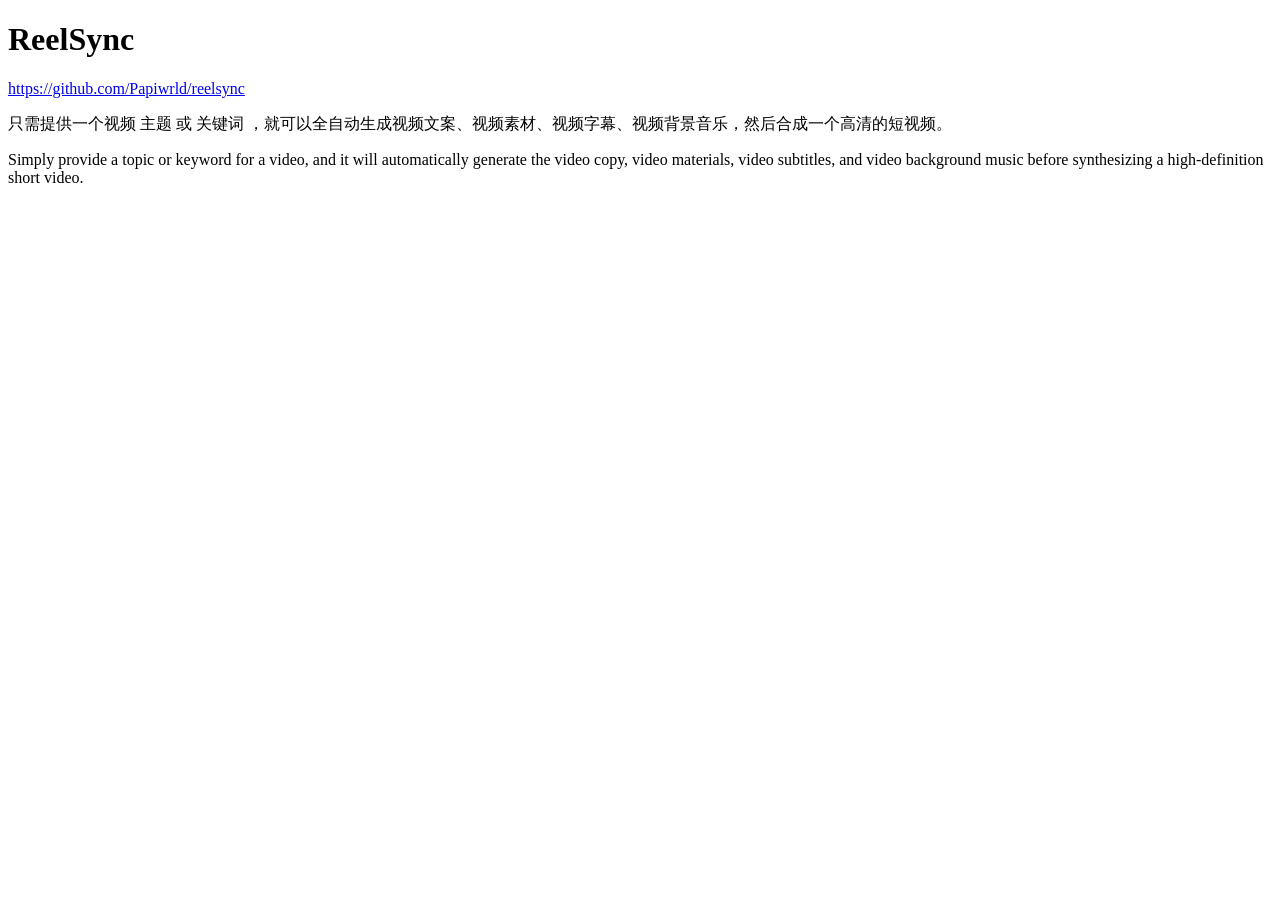
<file: resource/public/index.html>
<!DOCTYPE html>
<html lang="en">
<head>
    <meta charset="UTF-8">
    <title>ReelSync</title>
</head>
<body>
<h1>ReelSync</h1>
<a href="https://github.com/Papiwrld/reelsync">https://github.com/Papiwrld/reelsync</a>
<p>
    只需提供一个视频 主题 或 关键词 ，就可以全自动生成视频文案、视频素材、视频字幕、视频背景音乐，然后合成一个高清的短视频。
</p>

<p>
    Simply provide a topic or keyword for a video, and it will automatically generate the video copy, video materials,
    video subtitles, and video background music before synthesizing a high-definition short video.
</p>
</body>
</html>
</file>
